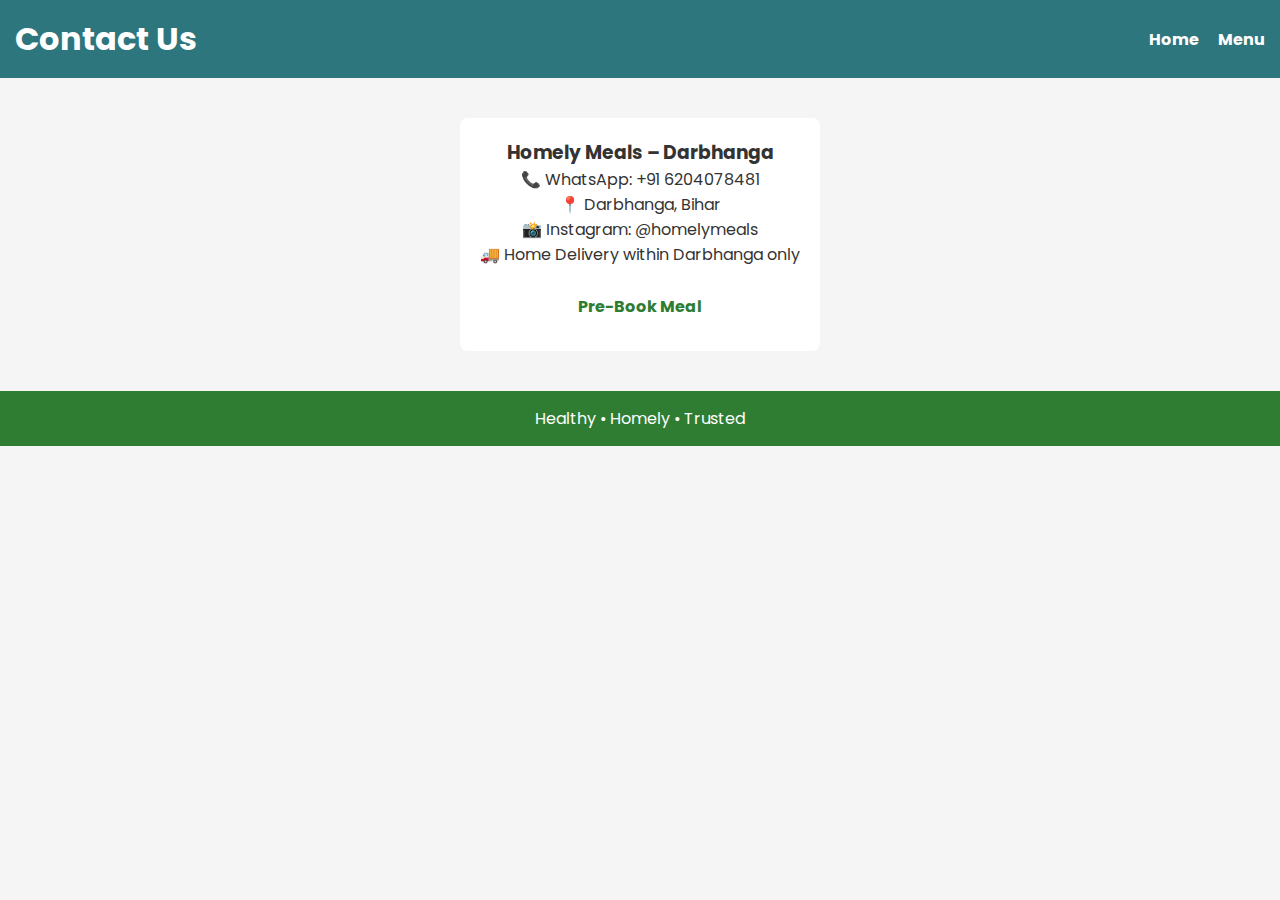
<file: contact.html>
<!DOCTYPE html>
<html lang="en">
<head>
  <meta charset="UTF-8">
  <title>Contact | Homely Meals</title>
  <meta name="viewport" content="width=device-width, initial-scale=1.0">
  <link href="https://fonts.googleapis.com/css2?family=Poppins:wght@500;600;700&display=swap" rel="stylesheet">

  <link rel="stylesheet" href="style.css">
</head>
<body>

<header class="header">
  <h1>Contact Us</h1>
  <nav>
    <a href="index.html">Home</a>
    <a href="menu.html">Menu</a>
  </nav>
</header>

<section class="contact-card">
  <div class="card big-card">
    <h3>Homely Meals – Darbhanga</h3>
    <p>📞 WhatsApp: +91 6204078481</p>
    <p>📍 Darbhanga, Bihar</p>
    <p>📸 Instagram: @homelymeals</p>
    <p>🚚 Home Delivery within Darbhanga only</p>

    <a href="prebook.html" class="btn">Pre-Book Meal</a>
  </div>
</section>

<footer class="footer">
  <p>Healthy • Homely • Trusted</p>
</footer>

</body>
</html>
</file>
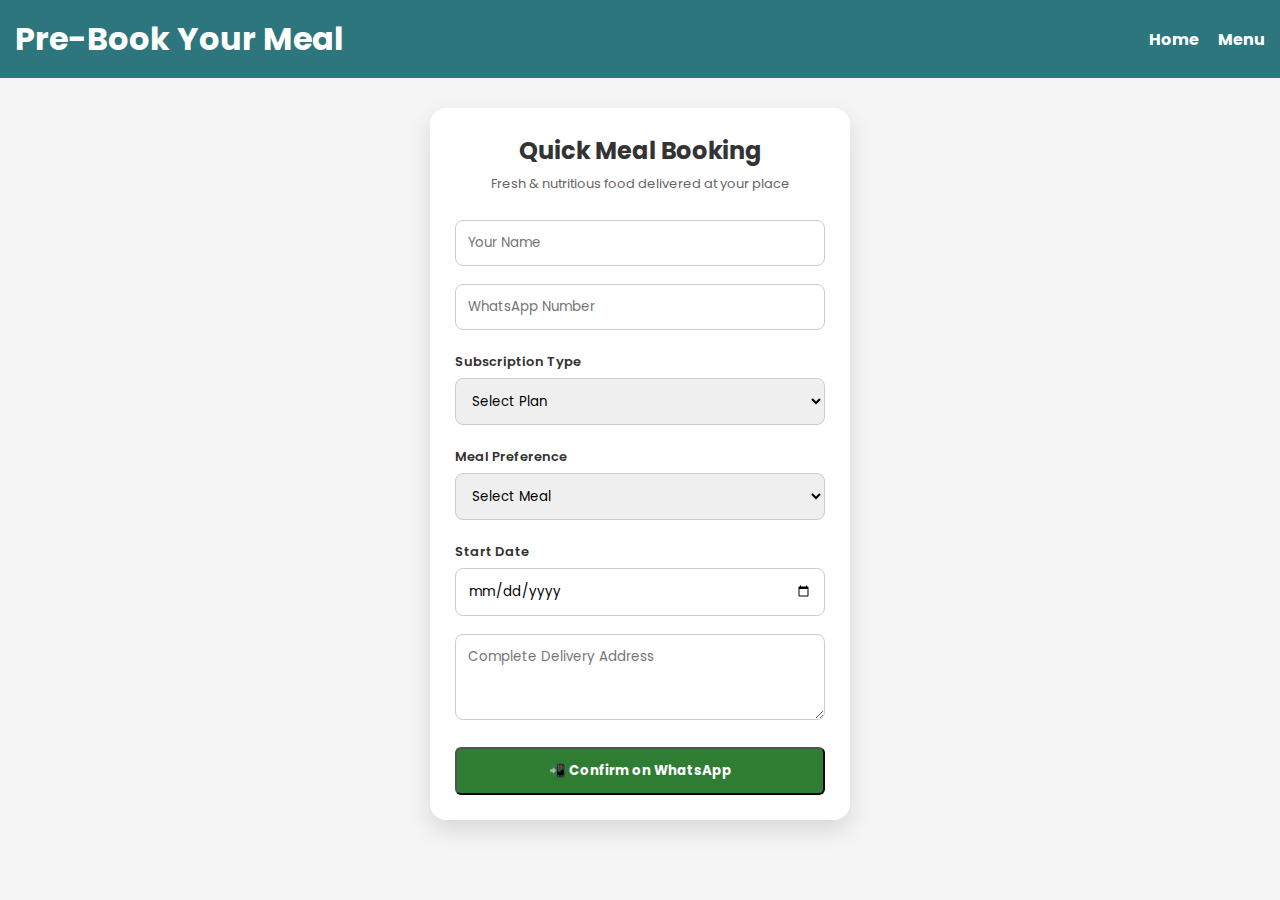
<file: prebook.html>
<!DOCTYPE html>
<html lang="en">
<head>
  <meta charset="UTF-8">
  <title>Pre-Book Meal | Homely Meals</title>
  <meta name="viewport" content="width=device-width, initial-scale=1.0">
  <link href="https://fonts.googleapis.com/css2?family=Poppins:wght@500;600;700&display=swap" rel="stylesheet">
  <link rel="stylesheet" href="style.css">
</head>
<body>

<header class="header">
  <h1>Pre-Book Your Meal</h1>
  <nav>
    <a href="index.html">Home</a>
    <a href="menu.html">Menu</a>
  </nav>
</header>

<section class="form-section">
  <form class="booking-form" onsubmit="sendWhatsApp(); return false;">

    <h2>Quick Meal Booking</h2>
    <p class="form-note">Fresh & nutritious food delivered at your place</p>

    <!-- Name -->
    <input type="text" id="name" placeholder="Your Name" required>

    <!-- Phone -->
    <input type="tel" id="phone" placeholder="WhatsApp Number" required>

    <!-- Subscription Type -->
    <label>Subscription Type</label>
    <select id="plan" required>
      <option value="">Select Plan</option>
      <option value="One Time Order">One Time Order</option>
      <option value="Daily Plan">Daily</option>
      <option value="Weekly Plan">Weekly</option>
      <option value="Monthly Plan">Monthly</option>
    </select>

    <!-- Meal Preference -->
    <label>Meal Preference</label>
    <select id="meal" required>
      <option value="">Select Meal</option>
      <option value="Breakfast">Breakfast</option>
      <option value="Lunch">Lunch</option>
      <option value="Dinner">Dinner</option>
      <option value="Breakfast + Lunch">Breakfast + Lunch</option>
      <option value="Lunch + Dinner">Lunch + Dinner</option>
      <option value="Full Day">Full Day (B + L + D)</option>
      <option value="Fitness Meals">Fitness Meals</option>
    </select>

    <!-- Start Date -->
    <label>Start Date</label>
    <input type="date" id="date" required>

    <!-- Address -->
    <textarea id="address" placeholder="Complete Delivery Address" rows="3" required></textarea>

    <button type="submit" class="btn full-btn">
      📲 Confirm on WhatsApp
    </button>

  </form>
</section>

<script src="main.js"></script>
</body>
</html>
</file>
<file: style.css>
*{
  margin: 0;
  padding: 0;
  box-sizing: border-box;
  font-family: 'Poppins', sans-serif;
}


body {
  background: #f5f5f5;
  color: #333;
}

.header {
  background: #2e767d;
  color: #fff;
  padding: 15px;
  display: flex;
  justify-content: space-between;
  align-items: center;
}

.header nav a {
  color: #fff;
  margin-left: 15px;
  text-decoration: none;
  font-weight: bold;
}

.hero {
  height: 60vh;
  background: linear-gradient(120deg, #66bb6a, #b74c13);
  display: flex;
  justify-content: center;
  align-items: center;
  text-align: center;
  color: white;
}

.hero-content h2 {
  font-size: 32px;
  margin-bottom: 10px;
}

.btn {
  display: inline-block;
  margin-top: 15px;
  padding: 12px 25px;
  background: white;
  color: #2e7d32;
  border-radius: 6px;
  text-decoration: none;
  font-weight: bold;
}


.card {
  background: white;
  padding: 20px;
  border-radius: 8px;
  text-align: center;
}

.menu-section {
  padding: 30px;
  text-align: center;
}

.menu-grid {
  display: grid;
  grid-template-columns: repeat(auto-fit, minmax(200px,1fr));
  gap: 15px;
  margin-top: 20px;
}

.menu-card {
  background: white;
  padding: 30px;
  border-radius: 8px;
  font-weight: bold;
}

.form-section {
  padding: 30px;
}

form {
  max-width: 400px;
  margin: auto;
  display: flex;
  flex-direction: column;
}

form input, form select {
  padding: 12px;
  margin-bottom: 15px;
}

.footer {
  background: #2e7d32;
  color: white;
  text-align: center;
  padding: 15px;
}


.menu-item {
  background: white;
  padding: 15px;
  border-radius: 10px;
  text-align: center;
}

.menu-item img {
  width: 100%;
  height: 150px;
  object-fit: cover;
  border-radius: 8px;
  margin-bottom: 10px;
}



.tabs {
  display: flex;
  justify-content: center;
  gap: 10px;
  margin: 20px 0;
}

.tab {
  padding: 10px 18px;
  border: none;
  cursor: pointer;
  background: #e0e0e0;
  border-radius: 20px;
  font-weight: bold;
}

.tab.active {
  background: #2e7d32;
  color: white;
}

.menu-item {
  position: relative;
  background: white;
  padding: 20px;
  border-radius: 12px;
  transition: transform 0.3s ease, box-shadow 0.3s ease;
}

.menu-item:hover {
  transform: translateY(-6px);
  box-shadow: 0 10px 20px rgba(0,0,0,0.15);
}

.price {
  position: absolute;
  top: 12px;
  right: 12px;
  background: #2e7d32;
  color: white;
  padding: 6px 10px;
  border-radius: 20px;
  font-weight: bold;
}

.hidden {
  display: none;
}



.brand h1 {
  font-size: 30px;
  letter-spacing: 0.5px;
}

.brand span {
  font-size: 13px;
  color: rgba(255,255,255,0.85);
}


.hero {
  position: relative;
  padding: 60px 40px;
  display: grid;
  grid-template-columns: 1fr 1fr;
  gap: 40px;
  background: #fff8e1;
  overflow: hidden;
}
.hero-overlay {
  position: absolute;
  inset: 0;
  background: linear-gradient(
    to right,
    rgba(0,0,0,0.55),
    rgba(0,0,0,0.1)
  );
  z-index: 1;
}
.hero-content {
  position: relative;
  z-index: 2;
  color: #fff;
}

.hero-content h2 {
  font-size: 42px;
  font-weight: 700;
  margin-bottom: 12px;
}

.hero-content p {
  font-size: 18px;
  margin-bottom: 20px;
}

.hero-text h2 {
  font-size: 36px;
  margin-bottom: 10px;
}

.hero-images {
  position: relative;
  z-index: 2;
  display: grid;
  grid-template-columns: repeat(2, 1fr);
  gap: 12px;
}

.hero-images img {
  width: 100%;
  height: 170px;
  object-fit: cover;
  border-radius: 12px;
}

.menu-item img {
  width: 100%;
  height: 160px;
  object-fit: cover;
  border-radius: 8px;
  margin-bottom: 10px;
}

.contact-card {
  display: flex;
  justify-content: center;
  padding: 40px;
}

.big-card {
  max-width: 400px;
}


/* for plans section */

.pricing {
  padding: 50px 30px;
  text-align: center;
  background: #fff;
}

.pricing h2 {
  font-size: 32px;
  margin-bottom: 10px;
}

.pricing-note {
  color: #555;
  margin-bottom: 30px;
}

.pricing-grid {
  display: grid;
  grid-template-columns: repeat(auto-fit, minmax(250px, 1fr));
  gap: 20px;
}

.price-card {
  background: #fff8e1;
  border-radius: 14px;
  padding: 25px;
  box-shadow: 0 8px 20px rgba(0,0,0,0.1);
  position: relative;
}

.price-card h3 {
  margin-bottom: 15px;
  color: #f57c00;
}

.price-card ul {
  list-style: none;
  margin-bottom: 20px;
}

.price-card ul li {
  margin: 8px 0;
}

.price-card.highlight {
  background: #f57c00;
  color: white;
}

.price-card.highlight h3 {
  color: white;
}

.price-card.highlight .btn {
  background: white;
  color: #f57c00;
}

.tag {
  position: absolute;
  top: -10px;
  right: 15px;
  background: #2e7d32;
  color: white;
  padding: 5px 10px;
  border-radius: 12px;
  font-size: 12px;
}


/*why us section*/
.why-us {
  padding: 50px 30px;
  background: #f5f5f5;
  text-align: center;
}

.why-us h2 {
  font-size: 30px;
  margin-bottom: 30px;
}

.why-grid {
  display: grid;
  grid-template-columns: repeat(auto-fit, minmax(180px,1fr));
  gap: 20px;
}

.why-card {
  background: white;
  padding: 20px;
  border-radius: 12px;
  font-weight: 600;
  box-shadow: 0 6px 15px rgba(0,0,0,0.1);
}


/*category image styling*/

.category-image {
  width: 100%;
  height: 260px;
  object-fit: cover;
  border-radius: 16px;
  margin: 30px 0;
  box-shadow: 0 10px 25px rgba(0,0,0,0.18);
}

.category-banner {
  margin: 20px 0;
  border-radius: 16px;
  overflow: hidden;
  position: relative;
}

.category-banner img {
  width: 100%;
  height: 200px;
  object-fit: cover;
  filter: brightness(0.8);
}

.category-banner h3 {
  position: absolute;
  bottom: 14px;
  left: 18px;
  color: white;
  font-size: 22px;
  font-weight: 700;
}


/*delivery line styling*/
.delivery-line {
  margin-top: 10px;
  font-size: 16px;
  font-weight: 600;
  color: #fff;
}

/*delivery info*/

.delivery-info {
  padding: 40px 30px;
  display: grid;
  grid-template-columns: repeat(auto-fit, minmax(220px, 1fr));
  gap: 20px;
  background: #fff;
  text-align: center;
}

.delivery-card {
  background: #fff8e1;
  padding: 20px;
  border-radius: 14px;
  font-weight: 600;
  box-shadow: 0 6px 15px rgba(0,0,0,0.1);
}

/* ========================= */
/* MOBILE RESPONSIVE STYLES */
/* ========================= */

@media (max-width: 768px) {

  /* MENU PAGE */
  .menu-grid {
    grid-template-columns: 1fr;
  }

  .tabs {
    flex-wrap: wrap;
    gap: 8px;
  }

  .tab {
    padding: 8px 14px;
    font-size: 14px;
  }

  .category-banner img {
    height: 150px;
  }

  .menu-item {
    padding: 16px;
  }

  .price {
    position: static;
    margin-top: 8px;
    display: inline-block;
  }

  /* HEADER - MOBILE FIX */
  .header {
    flex-direction: column;
    align-items: flex-start;
    gap: 10px;
  }

  .header nav {
    width: 100%;
    display: flex;
    justify-content: space-between;
  }

  .header nav a {
    font-size: 14px;
    margin-left: 0;
  }

  .brand h1 {
    font-size: 22px;
  }

  .brand span {
    font-size: 11px;
  }

  /* HERO - MOBILE FIX */
  .hero {
    grid-template-columns: 1fr;
    padding: 40px 20px;
    text-align: left;
  }

  .hero-content h2 {
    font-size: 26px;
    line-height: 1.25;
  }

  .hero-content p {
    font-size: 14px;
  }

  .delivery-line {
    font-size: 13px;
  }

  .hero-images {
    grid-template-columns: 1fr 1fr;
    margin-top: 20px;
  }

  .hero-images img {
    height: 120px;
  }
}

/* HERO OVERLAY (GLOBAL OK) */
.hero-overlay {
  background: linear-gradient(
    to bottom,
    rgba(0,0,0,0.55),
    rgba(0,0,0,0.2)
  );
}


/*Pre book page styles*/

.booking-form {
  max-width: 420px;
  margin: auto;
  background: #fff;
  padding: 25px;
  border-radius: 16px;
  box-shadow: 0 10px 25px rgba(0,0,0,0.12);
}

.booking-form h2 {
  text-align: center;
  margin-bottom: 6px;
}

.form-note {
  text-align: center;
  font-size: 13px;
  color: #666;
  margin-bottom: 20px;
}

.booking-form label {
  font-size: 13px;
  font-weight: 600;
  margin-top: 10px;
  display: block;
}

.booking-form input,
.booking-form select,
.booking-form textarea {
  width: 100%;
  padding: 12px;
  margin-top: 6px;
  margin-bottom: 12px;
  border-radius: 8px;
  border: 1px solid #ccc;
  font-family: 'Poppins', sans-serif;
}

.full-btn {
  width: 100%;
  text-align: center;
  background: #2e7d32;
  color: #fff;
}
</file>
